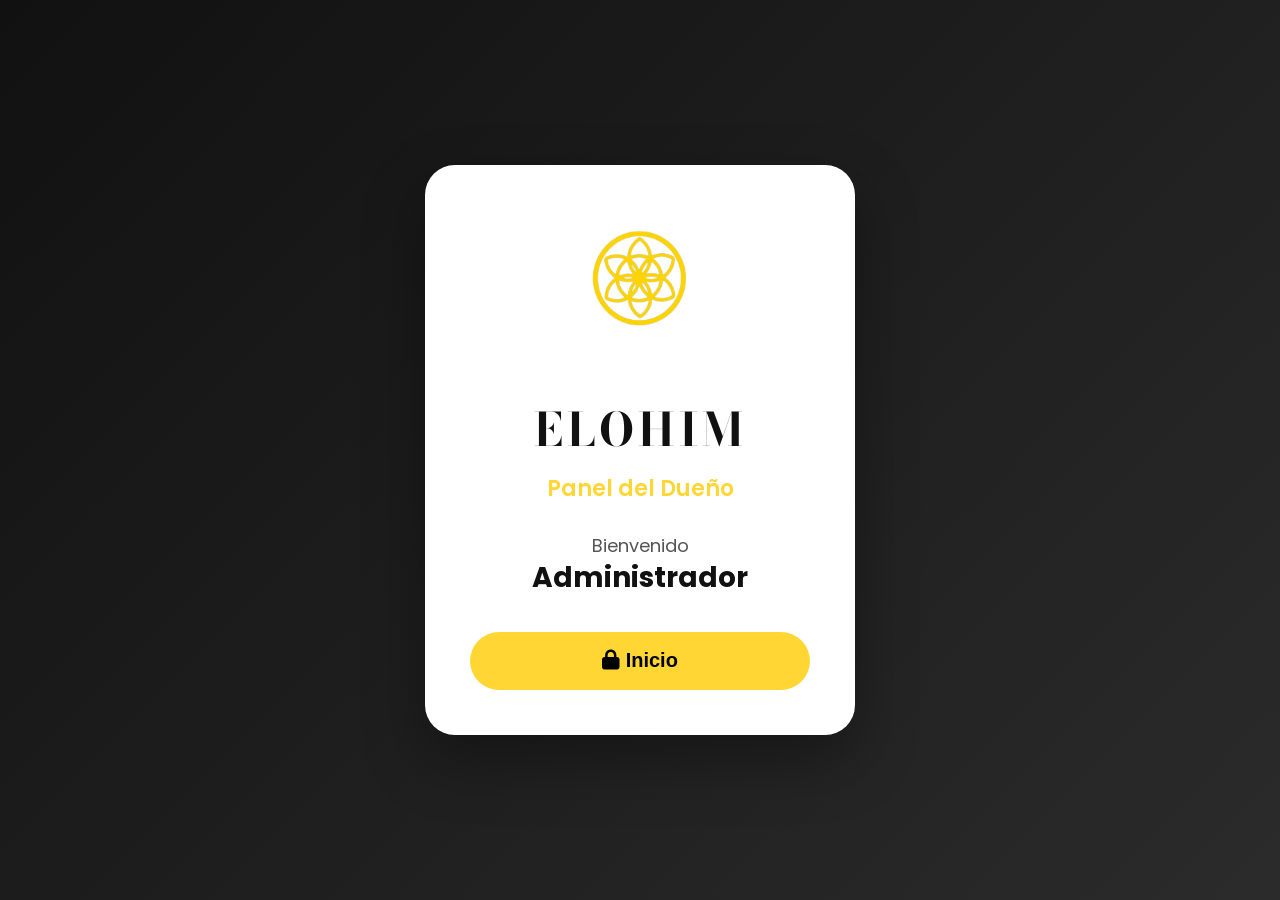
<file: admin.html>
<!DOCTYPE html>
<html lang="es">

<head>

<meta charset="UTF-8">
<meta name="viewport" content="width=device-width, initial-scale=1.0">

<title>Acceso Administrador | ELOHIM</title>

<!-- FUENTES -->

<link rel="preconnect" href="https://fonts.googleapis.com">

<link rel="preconnect" href="https://fonts.gstatic.com" crossorigin>

<link href="https://fonts.googleapis.com/css2?family=Allura&family=Bodoni+Moda:wght@700;900&family=Poppins:wght@300;400;500;600;700;800&display=swap" rel="stylesheet">

<!-- ICONOS -->

<link rel="stylesheet"
href="https://cdnjs.cloudflare.com/ajax/libs/font-awesome/6.5.2/css/all.min.css">

<!-- CSS -->

<link rel="stylesheet" href="admin.css">

</head>

<body>

<!--==================================
FONDO
===================================-->

<div class="fondoAdmin">

    <!-- Tarjeta -->

    <div class="tarjetaAdmin">

        <!-- Logo -->

        <img
        src="logo.png"
        alt="ELOHIM"
        class="logoAdmin">

        <!-- Nombre -->

        <h1>ELOHIM</h1>

        <h3>Panel del Dueño</h3>

        <p>

            Bienvenido<br>

            <strong>Administrador</strong>

        </p>

        <!-- Botón -->

        <button id="btnInicio">

            <i class="fa-solid fa-lock"></i>

            Inicio

        </button>

    </div>

</div>

<!--==================================
MODAL CONTRASEÑA
===================================-->

<div id="modalPassword" class="modalPassword">

    <div class="contenidoPassword">

        <i class="fa-solid fa-user-shield iconoAdmin"></i>

        <h2>Acceso Seguro</h2>

        <p>

            Ingresa la contraseña del administrador

        </p>

        <input
        type="password"
        id="password"
        placeholder="Contraseña">

        <small
        id="mensajeError">

        </small>

        <div class="botones">

            <button id="btnEntrar">

                <i class="fa-solid fa-right-to-bracket"></i>

                Entrar

            </button>

            <button id="btnCancelar">

                Cancelar

            </button>

        </div>

    </div>

</div>

<!--==================================
JAVASCRIPT
===================================-->

<script src="admin.js"></script>

</body>

</html>
</file>
<file: admin.css>
/*=========================================
ELOHIM
PANEL DEL DUEÑO
=========================================*/

:root{

--amarillo:#FFD633;
--negro:#151515;
--gris:#2B2B2B;
--blanco:#FFFFFF;

}

*{

margin:0;
padding:0;
box-sizing:border-box;

}

body{

font-family:"Poppins",sans-serif;
background:linear-gradient(135deg,#111,#2b2b2b);
height:100vh;
display:flex;
justify-content:center;
align-items:center;
overflow:hidden;

}

/*=========================================
FONDO
=========================================*/

.fondoAdmin{

width:100%;
height:100%;
display:flex;
justify-content:center;
align-items:center;
padding:20px;

}

/*=========================================
TARJETA
=========================================*/

.tarjetaAdmin{

width:430px;
background:#fff;
border-radius:30px;
padding:45px;
text-align:center;
box-shadow:0 25px 60px rgba(0,0,0,.35);
animation:aparecer .8s;

}

.logoAdmin{

width:120px;
margin-bottom:20px;

}

.tarjetaAdmin h1{

font-family:"Bodoni Moda",serif;
font-size:46px;
color:#111;
letter-spacing:4px;

}

.tarjetaAdmin h3{

margin-top:8px;
font-size:22px;
font-weight:600;
color:#FFD633;

}

.tarjetaAdmin p{

margin-top:25px;
font-size:18px;
color:#555;
line-height:32px;

}

.tarjetaAdmin strong{

font-size:28px;
color:#111;

}

/*=========================================
BOTÓN
=========================================*/

#btnInicio{

margin-top:35px;
width:100%;
height:58px;
border:none;
border-radius:40px;
background:#FFD633;
font-size:20px;
font-weight:700;
cursor:pointer;
transition:.3s;

}

#btnInicio:hover{

background:#111;
color:#fff;
transform:scale(1.04);

}

/*=========================================
MODAL
=========================================*/

.modalPassword{

position:fixed;
left:0;
top:0;
width:100%;
height:100%;
background:rgba(0,0,0,.75);

display:none;

justify-content:center;
align-items:center;

}

.contenidoPassword{

width:420px;
background:#fff;
border-radius:25px;
padding:35px;
text-align:center;
animation:zoom .4s;

}

.iconoAdmin{

font-size:70px;
color:#FFD633;
margin-bottom:15px;

}

.contenidoPassword h2{

font-size:30px;
margin-bottom:10px;

}

.contenidoPassword p{

color:#666;
margin-bottom:25px;

}

.contenidoPassword input{

width:100%;
height:55px;
border:2px solid #ddd;
border-radius:15px;
padding:15px;
font-size:18px;
outline:none;
margin-bottom:15px;

}

.contenidoPassword input:focus{

border-color:#FFD633;

}

#mensajeError{

display:block;
height:22px;
font-size:15px;
color:red;
margin-bottom:15px;

}

/*=========================================
BOTONES
=========================================*/

.botones{

display:flex;
gap:15px;

}

#btnEntrar{

flex:1;
height:50px;
background:#FFD633;
border:none;
border-radius:15px;
font-size:18px;
font-weight:bold;
cursor:pointer;
transition:.3s;

}

#btnEntrar:hover{

background:#111;
color:#fff;

}

#btnCancelar{

flex:1;
height:50px;
background:#ddd;
border:none;
border-radius:15px;
font-size:18px;
cursor:pointer;
transition:.3s;

}

#btnCancelar:hover{

background:#999;
color:#fff;

}

/*=========================================
ANIMACIONES
=========================================*/

@keyframes aparecer{

from{

opacity:0;
transform:translateY(40px);

}

to{

opacity:1;
transform:translateY(0);

}

}

@keyframes zoom{

from{

transform:scale(.7);
opacity:0;

}

to{

transform:scale(1);
opacity:1;

}

}

/*=========================================
RESPONSIVE
=========================================*/

@media(max-width:500px){

.tarjetaAdmin,
.contenidoPassword{

width:95%;
padding:30px;

}

.tarjetaAdmin h1{

font-size:36px;

}

.tarjetaAdmin strong{

font-size:24px;

}

.botones{

flex-direction:column;

}

}
</file>
<file: dueno.css>
/*====================================
RESET
====================================*/

*{
    margin:0;
    padding:0;
    box-sizing:border-box;
    font-family:'Poppins',sans-serif;
}

html{
    scroll-behavior:smooth;
}

body{
    background:#f5f5f5;
    color:#111;
    overflow-x:hidden;
}

/*====================================
COLORES
====================================*/

:root{

    --amarillo:#FFDE21;
    --dorado:#D4AF37;
    --negro:#111111;
    --blanco:#ffffff;
    --gris:#f5f5f5;
    --gris2:#ececec;
    --gris3:#777777;
    --verde:#1b7d32;
    --rojo:#d93025;

}

/*====================================
CONTENEDOR PRINCIPAL
====================================*/

.panelDueño{

    display:flex;
    min-height:100vh;

}

/*====================================
SIDEBAR
====================================*/

.sidebar{

    width:270px;
    background:#111111;
    color:#ffffff;

    position:fixed;

    left:0;
    top:0;
    bottom:0;

    display:flex;
    flex-direction:column;
    justify-content:space-between;

    box-shadow:5px 0 20px rgba(0,0,0,.15);

}

/*====================================
LOGO
====================================*/

.logoPanel{

    text-align:center;
    padding:30px 20px;

    border-bottom:1px solid rgba(255,255,255,.12);

}

.logoPanel img{

    width:110px;
    height:110px;

    border-radius:50%;

    object-fit:cover;

    border:4px solid var(--amarillo);

}

.logoPanel h2{

    margin-top:15px;

    font-family:'Bodoni Moda',serif;

    font-size:32px;

    color:var(--amarillo);

    letter-spacing:2px;

}

.logoPanel span{

    display:block;

    margin-top:8px;

    font-size:15px;

    color:#dddddd;

}

/*====================================
MENÚ LATERAL
====================================*/

.menuLateral{

    display:flex;
    flex-direction:column;

    padding:20px;

    gap:12px;

}

.opcionMenu{

    width:100%;

    display:flex;
    align-items:center;

    gap:15px;

    padding:15px 18px;

    background:transparent;

    border:none;

    border-radius:15px;

    color:white;

    font-size:16px;

    font-weight:600;

    cursor:pointer;

    transition:.30s;

}

.opcionMenu i{

    font-size:20px;

    width:25px;

    text-align:center;

}

.opcionMenu:hover{

    background:var(--amarillo);

    color:#111111;

}

.opcionMenu.activa{

    background:var(--amarillo);

    color:#111111;

}

/*====================================
INFORMACIÓN
====================================*/

.infoPanel{

    padding:20px;

    border-top:1px solid rgba(255,255,255,.10);

}

.infoPanel p{

    display:flex;

    align-items:center;

    gap:10px;

    margin-bottom:12px;

    font-size:15px;

}

.infoPanel i{

    color:var(--amarillo);

}

/*====================================
BOTÓN SALIR
====================================*/

.btnSalirPanel{

    margin:20px;

    padding:15px;

    border:none;

    border-radius:15px;

    background:#d93025;

    color:white;

    font-size:17px;

    font-weight:700;

    cursor:pointer;

    transition:.30s;

}

.btnSalirPanel:hover{

    transform:translateY(-2px);

    background:#b71c1c;

}

/*====================================
CONTENIDO
====================================*/

.contenidoPanel{

    flex:1;

    margin-left:270px;

    padding:30px;

}

/*====================================
ENCABEZADO DEL PANEL
====================================*/

.encabezadoPanel{

    display:flex;
    justify-content:space-between;
    align-items:center;

    margin-bottom:35px;

}

.encabezadoPanel h1{

    font-family:'Bodoni Moda',serif;

    font-size:38px;

    color:var(--negro);

    margin-bottom:8px;

}

.encabezadoPanel p{

    font-size:16px;

    color:var(--gris3);

}

.perfilAdministrador{

    display:flex;
    align-items:center;
    gap:15px;

    background:var(--blanco);

    padding:12px 18px;

    border-radius:18px;

    box-shadow:0 8px 20px rgba(0,0,0,.08);

}

.perfilAdministrador img{

    width:60px;
    height:60px;

    border-radius:50%;

    object-fit:cover;

    border:3px solid var(--amarillo);

}

.perfilAdministrador h3{

    font-size:18px;

    color:var(--negro);

}

.perfilAdministrador span{

    font-size:14px;

    color:var(--gris3);

}

/*====================================
TARJETAS DE ESTADÍSTICAS
====================================*/

.estadisticas{

    display:grid;

    grid-template-columns:
    repeat(auto-fit,minmax(220px,1fr));

    gap:25px;

    margin-bottom:35px;

}

.tarjetaEstadistica{

    background:var(--blanco);

    border-radius:22px;

    padding:25px;

    display:flex;

    align-items:center;

    gap:20px;

    box-shadow:
    0 10px 25px rgba(0,0,0,.08);

    transition:.30s;

}

.tarjetaEstadistica:hover{

    transform:translateY(-5px);

    box-shadow:
    0 15px 30px rgba(0,0,0,.12);

}

.iconoEstadistica{

    width:70px;
    height:70px;

    border-radius:18px;

    background:var(--amarillo);

    display:flex;

    justify-content:center;

    align-items:center;

}

.iconoEstadistica i{

    font-size:30px;

    color:var(--negro);

}

.tarjetaEstadistica h4{

    font-size:15px;

    color:var(--gris3);

    margin-bottom:8px;

    font-weight:600;

}

.tarjetaEstadistica h2{

    font-size:30px;

    font-weight:800;

    color:var(--negro);

}

#ventasDia{

    color:var(--verde);

}

#ingresosTotales{

    color:var(--dorado);

}

#totalPedidos{

    color:#1976D2;

}

#productosInventario{

    color:#E65100;

}

/*====================================
CABECERAS DE SECCIÓN
====================================*/

.cabeceraSeccion{

    display:flex;

    justify-content:space-between;

    align-items:center;

    margin-bottom:25px;

}

.cabeceraSeccion h2{

    font-family:'Bodoni Moda',serif;

    font-size:30px;

    color:var(--negro);

    display:flex;

    align-items:center;

    gap:12px;

}

.cabeceraSeccion i{

    color:var(--amarillo);

}

.btnGuardar{

    background:var(--amarillo);

    color:var(--negro);

    padding:14px 22px;

    border:none;

    border-radius:14px;

    font-size:16px;

    font-weight:700;

    cursor:pointer;

    transition:.30s;

}

.btnGuardar:hover{

    background:var(--dorado);

    transform:translateY(-2px);

}

/*====================================
CONTENEDOR DE CADA SECCIÓN
====================================*/

.panelContenido{

    background:var(--blanco);

    padding:25px;

    border-radius:22px;

    margin-bottom:30px;

    box-shadow:
    0 8px 20px rgba(0,0,0,.08);

}

/*====================================
INVENTARIO
====================================*/

.tablaInventario{

    width:100%;
    overflow-x:auto;

}

.tablaInventario table{

    width:100%;
    border-collapse:collapse;
    min-width:850px;

}

.tablaInventario thead{

    background:var(--amarillo);

}

.tablaInventario th{

    padding:18px;
    text-align:center;
    font-size:16px;
    color:var(--negro);
    font-weight:700;

}

.tablaInventario td{

    padding:15px;
    text-align:center;
    border-bottom:1px solid #e8e8e8;
    background:#fff;

}

.tablaInventario tbody tr{

    transition:.30s;

}

.tablaInventario tbody tr:hover{

    background:#fffbea;

}

.tablaInventario img{

    width:70px;
    height:70px;
    object-fit:cover;
    border-radius:15px;
    border:2px solid var(--amarillo);

}

.tablaInventario input{

    width:90px;
    padding:10px;
    text-align:center;
    border:1px solid #ddd;
    border-radius:10px;
    font-size:16px;

}

.estadoDisponible{

    display:inline-block;

    padding:8px 15px;

    background:#d4edda;

    color:#1b7d32;

    border-radius:20px;

    font-size:14px;

    font-weight:bold;

}

.estadoAgotado{

    display:inline-block;

    padding:8px 15px;

    background:#ffd6d6;

    color:#d93025;

    border-radius:20px;

    font-size:14px;

    font-weight:bold;

}

.btnEditar{

    background:var(--amarillo);

    color:#111;

    border:none;

    padding:10px 18px;

    border-radius:10px;

    font-weight:700;

    cursor:pointer;

}

.btnEditar:hover{

    background:var(--dorado);

}

/*====================================
RESUMEN INVENTARIO
====================================*/

.resumenInventario{

    display:grid;

    grid-template-columns:
    repeat(auto-fit,minmax(220px,1fr));

    gap:20px;

    margin-top:25px;

}

.cardResumen{

    background:#fff;

    border-radius:18px;

    padding:25px;

    text-align:center;

    box-shadow:0 8px 20px rgba(0,0,0,.08);

}

.cardResumen h3{

    color:#666;

    font-size:16px;

    margin-bottom:10px;

}

.cardResumen h2{

    font-size:34px;

    color:var(--verde);

    font-weight:800;

}

/*====================================
MODAL INVENTARIO
====================================*/

.modalInventario{

    display:none;

    position:fixed;

    inset:0;

    background:rgba(0,0,0,.60);

    justify-content:center;

    align-items:center;

    z-index:9999;

}

.contenidoInventario{

    width:95%;

    max-width:450px;

    background:#fff;

    padding:30px;

    border-radius:25px;

    animation:modalZoom .25s ease;

}

@keyframes modalZoom{

    from{

        transform:scale(.8);
        opacity:0;

    }

    to{

        transform:scale(1);
        opacity:1;

    }

}

.contenidoInventario h2{

    text-align:center;

    margin-bottom:20px;

    font-family:'Bodoni Moda',serif;

}

.contenidoInventario img{

    width:140px;

    height:140px;

    display:block;

    margin:auto;

    border-radius:20px;

    object-fit:cover;

    border:3px solid var(--amarillo);

    margin-bottom:20px;

}

/*====================================
BOTÓN CAMBIAR IMAGEN
====================================*/

#btnCambiarImagen{

    width:100%;

    margin-bottom:20px;

    padding:12px;

    background:var(--amarillo);

    color:#111;

    border:none;

    border-radius:12px;

    font-size:15px;

    font-weight:700;

    cursor:pointer;

    transition:.30s;

}

#btnCambiarImagen:hover{

    background:var(--dorado);

    transform:translateY(-2px);

}

.contenidoInventario label{

    display:block;

    margin-top:15px;

    margin-bottom:6px;

    font-weight:600;

}

.contenidoInventario input{

    width:100%;

    padding:13px;

    border:1px solid #ddd;

    border-radius:12px;

    font-size:16px;

}

.botonesInventario{

    display:flex;

    gap:15px;

    margin-top:30px;

}

.botonesInventario button{

    flex:1;

    padding:15px;

    border:none;

    border-radius:12px;

    font-size:16px;

    font-weight:700;

    cursor:pointer;

}

#btnActualizarProducto{

    background:var(--amarillo);

    color:#111;

}

#btnCancelarProducto{

    background:#d93025;

    color:#fff;

}

#btnActualizarProducto:hover{

    background:var(--dorado);

}

#btnCancelarProducto:hover{

    background:#b71c1c;

}

/*====================================
PEDIDOS RECIENTES
====================================*/

.contenedorPedidos{

    display:grid;

    grid-template-columns:1fr 380px;

    gap:25px;

    align-items:flex-start;

}

.listaPedidos{

    background:#fff;

    border-radius:20px;

    overflow:hidden;

    box-shadow:0 8px 20px rgba(0,0,0,.08);

    min-height:500px;

}

.pedidoCard{

    padding:18px;

    border-bottom:1px solid #ececec;

    cursor:pointer;

    transition:.30s;

}

.pedidoCard:hover{

    background:#fffbea;

}

.pedidoCard.activo{

    border-left:6px solid var(--amarillo);

    background:#fff8d6;

}

.pedidoCard h3{

    font-size:18px;

    margin-bottom:8px;

    color:var(--negro);

}

.pedidoCard p{

    font-size:14px;

    color:#666;

    margin:4px 0;

}

.estadoPedido{

    display:inline-block;

    margin-top:10px;

    padding:8px 15px;

    border-radius:20px;

    font-size:13px;

    font-weight:700;

}

.pendiente{

    background:#FFE082;

    color:#8A6D00;

}

.preparacion{

    background:#BBDEFB;

    color:#0D47A1;

}

.listo{

    background:#C8E6C9;

    color:#1B5E20;

}

.entregado{

    background:#E0E0E0;

    color:#424242;

}

/*====================================
DETALLE DEL PEDIDO
====================================*/

.detallePedido{

    background:#fff;

    border-radius:20px;

    padding:25px;

    box-shadow:0 8px 20px rgba(0,0,0,.08);

    position:sticky;

    top:20px;

}

.detallePedido h3{

    font-family:'Bodoni Moda',serif;

    margin-bottom:20px;

    font-size:28px;

}

#detallePedido{

    min-height:260px;

    line-height:1.8;

    font-size:15px;

}

#detallePedido strong{

    color:var(--negro);

}

.totalPedido{

    margin-top:20px;

    padding-top:20px;

    border-top:2px dashed #ddd;

    font-size:28px;

    font-weight:800;

    color:var(--verde);

}

/*====================================
BOTONES DE ESTADO
====================================*/

.accionesPedido{

    display:grid;

    gap:12px;

    margin-top:25px;

}

.btnAccion{

    width:100%;

    padding:15px;

    border:none;

    border-radius:14px;

    font-size:16px;

    font-weight:700;

    cursor:pointer;

    transition:.30s;

}

.btnAccion i{

    margin-right:8px;

}

.aceptar{

    background:#FFDE21;

    color:#111;

}

.preparando{

    background:#2196F3;

    color:#fff;

}

.listo{

    background:#43A047;

    color:#fff;

}

.entregado{

    background:#616161;

    color:#fff;

}

.btnAccion:hover{

    transform:translateY(-2px);

    filter:brightness(.95);

}

/*====================================
ESTADÍSTICAS DE PEDIDOS
====================================*/

.estadisticasPedidos{

    display:grid;

    grid-template-columns:repeat(auto-fit,minmax(180px,1fr));

    gap:20px;

    margin-top:30px;

}

.cardPedido{

    background:#fff;

    padding:22px;

    border-radius:18px;

    text-align:center;

    box-shadow:0 8px 20px rgba(0,0,0,.08);

}

.cardPedido h4{

    color:#666;

    margin-bottom:10px;

}

.cardPedido h2{

    font-size:34px;

    font-weight:800;

    color:var(--negro);

}

/*====================================
RESPONSIVE PEDIDOS
====================================*/

@media(max-width:1000px){

    .contenedorPedidos{

        grid-template-columns:1fr;

    }

    .detallePedido{

        position:static;

    }

}

@media(max-width:700px){

    .accionesPedido{

        grid-template-columns:1fr;

    }

}

/*====================================
HISTORIAL
====================================*/

#historialPedidos{

    display:flex;
    flex-direction:column;
    gap:15px;

}

.historialCard{

    background:#fff;

    border-left:6px solid var(--dorado);

    border-radius:18px;

    padding:20px;

    box-shadow:0 5px 15px rgba(0,0,0,.08);

}

.historialCard h3{

    margin-bottom:10px;

    font-size:20px;

    color:var(--negro);

}

.historialCard p{

    margin:5px 0;

    color:#555;

}

/*====================================
REPORTES
====================================*/

.reportes{

    display:grid;

    grid-template-columns:
    repeat(auto-fit,minmax(250px,1fr));

    gap:20px;

}

.cardReporte{

    background:#fff;

    border-radius:20px;

    padding:25px;

    text-align:center;

    box-shadow:0 8px 20px rgba(0,0,0,.08);

    transition:.30s;

}

.cardReporte:hover{

    transform:translateY(-5px);

}

.cardReporte h3{

    color:#666;

    margin-bottom:12px;

}

.cardReporte h2{

    font-size:34px;

    color:var(--verde);

    font-weight:800;

}

/*====================================
AJUSTES
====================================*/

.tarjetaAjustes{

    background:#fff;

    padding:30px;

    border-radius:20px;

    box-shadow:0 8px 20px rgba(0,0,0,.08);

}

.tarjetaAjustes label{

    display:block;

    margin-top:15px;

    margin-bottom:8px;

    font-weight:600;

}

.tarjetaAjustes input,
.tarjetaAjustes textarea{

    width:100%;

    padding:14px;

    border:1px solid #ddd;

    border-radius:12px;

    font-size:16px;

    margin-bottom:15px;

}

.tarjetaAjustes textarea{

    resize:none;

    min-height:120px;

}

#btnGuardarAjustes{

    width:100%;

    margin-top:15px;

}

/*====================================
SCROLL PERSONALIZADO
====================================*/

::-webkit-scrollbar{

    width:10px;
    height:10px;

}

::-webkit-scrollbar-thumb{

    background:var(--dorado);

    border-radius:20px;

}

::-webkit-scrollbar-track{

    background:#ececec;

}

/*====================================
ANIMACIONES
====================================*/

@keyframes aparecer{

    from{

        opacity:0;
        transform:translateY(20px);

    }

    to{

        opacity:1;
        transform:translateY(0);

    }

}

.panelContenido,
.tarjetaEstadistica,
.cardResumen,
.cardPedido,
.cardReporte{

    animation:aparecer .4s ease;

}

/*====================================
RESPONSIVE
====================================*/

@media(max-width:1100px){

    .sidebar{

        width:230px;

    }

    .contenidoPanel{

        margin-left:230px;

        padding:20px;

    }

}

@media(max-width:900px){

    .sidebar{

        position:relative;

        width:100%;

        height:auto;

    }

    .panelDueño{

        flex-direction:column;

    }

    .contenidoPanel{

        margin-left:0;

    }

    .encabezadoPanel{

        flex-direction:column;

        align-items:flex-start;

        gap:20px;

    }

}

@media(max-width:700px){

    .estadisticas{

        grid-template-columns:1fr;

    }

    .resumenInventario{

        grid-template-columns:1fr;

    }

    .estadisticasPedidos{

        grid-template-columns:1fr;

    }

    .reportes{

        grid-template-columns:1fr;

    }

    .cabeceraSeccion{

        flex-direction:column;

        align-items:flex-start;

        gap:15px;

    }

    .btnGuardar{

        width:100%;

    }

    .perfilAdministrador{

        width:100%;

    }

}

@media(max-width:500px){

    .encabezadoPanel h1{

        font-size:28px;

    }

    .logoPanel img{

        width:90px;
        height:90px;

    }

    .logoPanel h2{

        font-size:26px;

    }

    .opcionMenu{

        font-size:15px;

    }

}

/*====================================
NOTIFICACIÓN
====================================*/

.notificacionPedido{

    position:fixed;

    top:20px;

    right:20px;

    background:#FFDE21;

    color:#111;

    padding:18px 22px;

    border-radius:15px;

    display:flex;

    align-items:center;

    gap:15px;

    font-weight:700;

    box-shadow:0 10px 25px rgba(0,0,0,.25);

    z-index:99999;

    animation:entrada .4s ease;

}

.notificacionPedido i{

    font-size:28px;

}

@keyframes entrada{

    from{

        opacity:0;

        transform:translateX(100px);

    }

    to{

        opacity:1;

        transform:translateX(0);

    }

}
</file>
